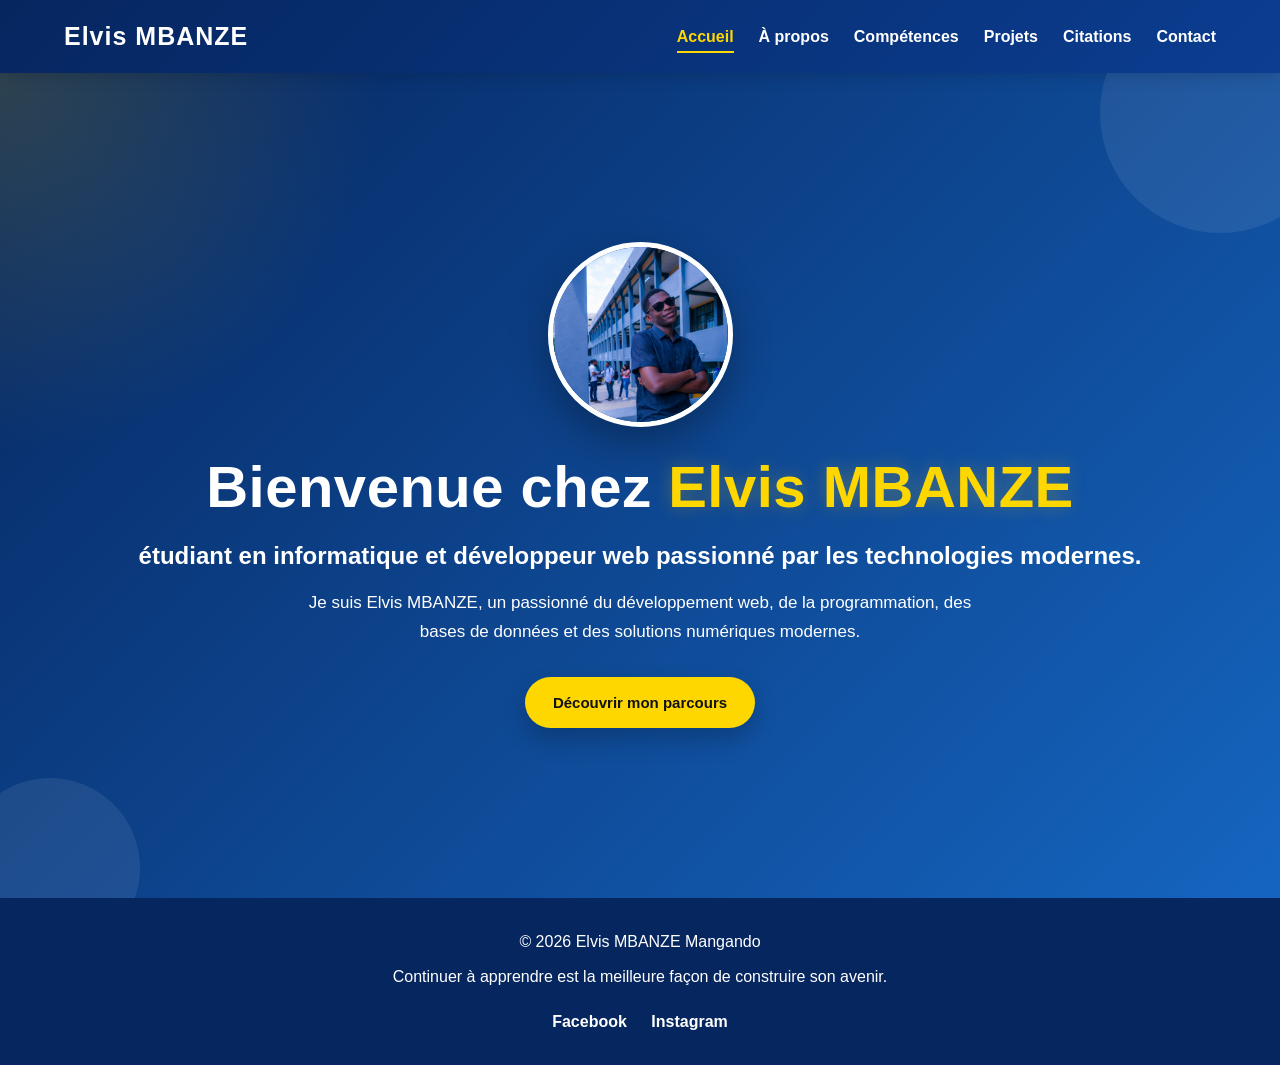
<file: index.html>
﻿<!DOCTYPE html>
<html lang="fr">

<head>
    <meta charset="UTF-8">
    <meta name="viewport" content="width=device-width, initial-scale=1.0">

    <title>Elvis MBANZE | Développeur Web &amp; Étudiant en Informatique</title>

    <meta name="description"
        content="Portfolio officiel d'Elvis MBANZE, étudiant passionné par l'informatique, le développement web, la programmation et les technologies modernes.">
    <meta name="keywords" content="Elvis MBANZE, Elvis MBANZE Mangando, développeur web, étudiant informatique, portfolio, HTML, CSS, JavaScript, MySQL, programmation">
    <meta name="author" content="Elvis MBANZE">
    <meta name="robots" content="index, follow, max-image-preview:large, max-snippet:-1, max-video-preview:-1">
    <link rel="canonical" href="https://mbanzeelvis2-a.github.io/elvis/">

    <link rel="alternate" href="https://mbanzeelvis2-a.github.io/elvis/" hreflang="fr" />
    <meta property="og:title" content="Elvis MBANZE | Développeur Web &amp; Étudiant en Informatique">
    <meta property="og:description" content="Découvrez le portfolio, les compétences et les projets d'Elvis MBANZE, passionné par l'informatique et le développement web.">
    <meta property="og:type" content="website">
    <meta property="og:url" content="https://mbanzeelvis2-a.github.io/elvis/">
    <meta property="og:image" content="https://mbanzeelvis2-a.github.io/elvis/image/photo.jpg">
    <meta property="og:locale" content="fr_FR">
    <meta property="og:site_name" content="Elvis MBANZE">
    <meta name="theme-color" content="#0b3d91">
    <!-- Favicon (logo dans Google) -->
<link rel="icon" href="image/photo.jpg" sizes="any">
<link rel="shortcut icon" href="image/photo.jpg">

        <script type="application/ld+json">
        {
            "@context": "https://schema.org",
            "@type": "Person",
            "name": "Elvis MBANZE",
            "alternateName": "Elvis MBANZE Mangando",
            "jobTitle": "Étudiant en informatique et développeur web",
            "description": "Étudiant passionné par le développement web, la programmation et les technologies modernes.",
            "url": "https://mbanzeelvis2-a.github.io/elvis/",
            "image": "https://mbanzeelvis2-a.github.io/elvis/image/photo.jpg",
            "knowsAbout": ["Développement web", "HTML", "CSS", "JavaScript", "MySQL", "Programmation"],
            "sameAs": [
                "https://www.facebook.com/ElMbnze",
                "https://www.instagram.com/elvis_mbanze"
            ]
        }
        </script>

        
        <script type="application/ld+json">
{
  "@context": "https://schema.org",
  "@type": "WebSite",
  "url": "https://mbanze10.github.io/Elvismbanze-site-web/",
  "name": "Elvis MBANZE Site officiel",
  "alternateName": "Elvis MBANZE"
}
</script>
<!-- Google tag (gtag.js) -->
<script async src="https://www.googletagmanager.com/gtag/js?id=G-LDVZD9HZGL"></script>
<script>
  window.dataLayer = window.dataLayer || [];
  function gtag(){dataLayer.push(arguments);}
  gtag('js', new Date());

  gtag('config', 'G-LDVZD9HZGL');
</script>

    <link rel="stylesheet" href="style.css">
</head>

<body>

    <!-- =========================
         BARRE DE PROGRESSION
    ========================== -->
    <div id="progress-bar"></div>


    <!-- =========================
         BOUTON RETOUR EN HAUT
    ========================== -->
    <button id="topbtn" aria-label="Retour en haut">↑</button>


    <!-- =========================
         MENU PRINCIPAL
    ========================== -->
    <header>

        <div class="logo">
            <h1>Elvis MBANZE</h1>
        </div>

        <!-- Menu hamburger pour téléphone -->
        <button id="menuToggle"
                class="menu-toggle"
                type="button"
                aria-label="Ouvrir le menu"
                aria-controls="mainNav"
                aria-expanded="false">
            ☰
        </button>

        <nav id="mainNav">

            <ul>

                <li>
                    <a href="#" data-section="accueil">Accueil</a>
                </li>

                <li>
                    <a href="#" data-section="apropos">À propos</a>
                </li>

                <li>
                    <a href="#" data-section="competences">Compétences</a>
                </li>

                <li>
                    <a href="#" data-section="projets">Projets</a>
                </li>

                <li>
                    <a href="#" data-section="reflexion">Citations</a>
                </li>

                <li>
                    <a href="#" data-section="contact">Contact</a>
                </li>

            </ul>

        </nav>

    </header>


    <!-- ==================================================
         CONTENU PRINCIPAL
    =================================================== -->

    <main>


        <!-- =========================
             ACCUEIL
        ========================== -->
        <section id="accueil" class="page-section hero active-section">

            <img
                src="image/photo.jpg"
                alt="Photo de Elvis MBANZE"
                class="photo-profil"
            >


            <h2>
                Bienvenue chez <span>Elvis MBANZE</span>
            </h2>

            <p class="hero-description">
                étudiant en informatique et développeur web passionné par les technologies modernes.
            </p>

            <p class="hero-text">
                Je suis Elvis MBANZE, un passionné du développement web, de la programmation, des bases de données et des solutions numériques modernes.
            </p>

            <button type="button"
                    class="btn"
                    data-section-button="apropos">
                Découvrir mon parcours
            </button>

        </section>



        <!-- =========================
             À PROPOS
        ========================== -->
        <section id="apropos" class="page-section">

            <div class="section-header">


                <h2>À propos de moi</h2>

            </div>


            <div class="content-card">
                <p>
                    Je m'appelle
                    <strong>Elvis MBANZE Mangando</strong>.
                </p>
                
                <p>
                    Étudiant passionné par l'informatique, je poursuis
                    chaque jour mon apprentissage afin d'améliorer mes
                    connaissances dans les domaines du développement web,
                    de la programmation, des bases de données et des
                    nouvelles technologies.
                </p>
                <p>
                    Mon objectif est de devenir un développeur compétent,
                    capable de créer des applications modernes, utiles
                    et performantes.
                </p>
                <p>
                    Malgré certaines difficultés, je n’arrête jamais
                    d’apprendre. Chaque jour où nous avons le souffle de
                    vie est une nouvelle occasion de progresser et de créer.
                </p>
                <p>
                    Je crois profondément que la persévérance, la discipline
                    et la curiosité ouvrent les portes des plus grandes
                    réussites.
                </p>
                <p>
                    « Les grandes réalisations commencent toujours
                    par la décision d’essayer. »
                </p>

                <p>
                    J’ai pris la décision de me concentrer et de travailler
                    avec rigueur afin de progresser dans le domaine du
                    développement informatique.
                    « Ce n’est pas la taille qui mène au sommet,
                    mais la persévérance. Même la fourmi, par la force
                    de ses efforts, finit par gravir la montagne. »
                </p>
                <p>
                    Je tiens à exprimer ma profonde gratitude à tout le
                    corps enseignant du <strong> COLLEGE NOTRE-DAME </strong>, pour la qualité
                    de leur formation, ainsi qu’à l’ancien préfet
                    Gabriel ILUKU qui nous a transmis la méthode d’étude
                    Pomodoro.
                </p>
                <p>
                    Je n’oublie pas non plus les enseignants du <strong>LYCEE HELENE DE CHAPPOTIN </strong>, où j’ai découvert les fondements
                    de l’informatique.
                </p>
                <p>
                    C’est grâce à Monsieur Barthélémy LUKA que ma passion
                    pour ce domaine s’est affirmée, et à Monsieur Daniel
                    KPAKPA que j’ai appris la rigueur et la discipline.
                </p>
                <p>
                    Mes pensées vont également à Monsieur José MADOKA,
                    Monsieur Israël TONGA et Monsieur Merdi MPETE,
                    dont l’enseignement reste gravé dans ma mémoire.
                </p>
                <p>
                    Enfin, je remercie ma famille pour son soutien quotidien.
                </p>
                <p>
                    À toutes celles et ceux qui visiteront ce site,
                    je vous dis merci et que Dieu vous bénisse.
                </p>


                <div class="download-box">
                    <p class="download-title">Documents disponibles</p>
                    <a href="doc.pdf/elvis doc.zip"
                       
                       class="download-item download-all"
                       download>
                        <span>📁</span>
                        <span>Télécharger tous les documents</span>
                    </a>
                </div>

            </div>

            <div class="apropos-gallery">
                <img src="image/photo1.png"
                     alt="Photo 1 de Elvis MBANZE">
                <img src="image/IMG-20260823-WA0008 copie.jpg"
                     alt="Photo 3 de Elvis MBANZE">
            </div>

           <video controls width="100%">
    <source src="doc.pdf/programmation.mp4" type="video/mp4">
    Votre navigateur ne prend pas en charge la vidéo.
</video>
        </section>


        <!-- =========================
             COMPÉTENCES
        ========================== -->
        <section id="competences" class="page-section">

            <div class="section-header">



                <h2>Mes compétences</h2>

                <p>
                    Cliquez sur une compétence pour découvrir
                    les informations correspondantes.
                </p>

            </div>


            <div class="skills-grid">


                <!-- HTML -->
                <button class="skill-card"
                        data-detail="html">

                    <span class="skill-icon">
                        &lt;/&gt;
                    </span>

                    <h3>HTML5</h3>

                    <p>
                        Structure des pages web
                    </p>

                </button>


                <!-- CSS -->
                <button class="skill-card"
                        data-detail="css">

                    <span class="skill-icon">
                        #
                    </span>

                    <h3>CSS3</h3>

                    <p>
                        Design et responsive
                    </p>

                </button>


                <!-- JAVASCRIPT -->
                <button class="skill-card"
                        data-detail="javascript">

                    <span class="skill-icon">
                        JS
                    </span>

                    <h3>JavaScript</h3>

                    <p>
                        Interactivité web
                    </p>

                </button>


                <!-- JAVA -->
                <button class="skill-card"
                        data-detail="java">

                    <span class="skill-icon">
                        J
                    </span>

                    <h3>Java</h3>

                    <p>
                        Programmation orientée objet
                    </p>

                </button>


                <!-- MYSQL -->
                <button class="skill-card"
                        data-detail="mysql">

                    <span class="skill-icon">
                        DB
                    </span>

                    <h3>MySQL</h3>

                    <p>
                        Bases de données
                    </p>

                </button>


                <!-- VISUAL BASIC -->
                <button class="skill-card"
                        data-detail="vb">

                    <span class="skill-icon">
                        VB
                    </span>

                    <h3>Visual Basic .NET</h3>

                    <p>
                        Applications de gestion
                    </p>

                </button>


                <!-- RÉSEAUX -->
                <button class="skill-card"
                        data-detail="reseau">

                    <span class="skill-icon">
                        NET
                    </span>

                    <h3>Réseaux</h3>

                    <p>
                        Administration réseau
                    </p>

                </button>


                <!-- PHOTOSHOP -->
                <button class="skill-card"
                        data-detail="photoshop">

                    <span class="skill-icon">
                        PS
                    </span>

                    <h3>Photoshop</h3>

                    <p>
                        Création graphique
                    </p>

                </button>


            </div>


            <!-- =========================
                 DÉTAIL DES COMPÉTENCES
            ========================== -->

            <div id="skillDetails"
                 class="detail-container">

                <button id="closeSkill"
                        type="button"
                        class="close-detail">
                    ×
                </button>

                <div id="skillDetailContent">
                    <!-- JavaScript insère le contenu ici -->
                </div>

            </div>

        </section>



        <!-- =========================
             PROJETS
        ========================== -->
        <section id="projets" class="page-section">

            <div class="section-header">


                <h2>Mes projets</h2>

                <p>
                    Découvrez quelques-uns de mes travaux
                    et domaines d'apprentissage.
                </p>

            </div>


            <div class="projects-grid">


                <button class="project-card"
                        data-detail="gestion">

                    <h3>
                        Application de Gestion
                    </h3>

                    <p>
                        Une application destinée à faciliter
                        la gestion des informations.
                    </p>

                    <span>
                        Voir les détails →
                    </span>

                </button>


                <button class="project-card"
                        data-detail="siteweb">

                    <h3>
                        Site Web Professionnel
                    </h3>

                    <p>
                        Développement d'un site web moderne
                        avec HTML, CSS et JavaScript.
                    </p>

                    <span>
                        Voir les détails →
                    </span>

                </button>


                <button class="project-card"
                        data-detail="database">

                    <h3>
                        Base de données
                    </h3>

                    <p>
                        Conception et gestion de bases
                        de données relationnelles avec MySQL.
                    </p>

                    <span>
                        Voir les détails →
                    </span>

                </button>


            </div>


            <!-- Détails des projets -->

            <div id="projectDetails"
                 class="detail-container">

                <button id="closeProject"
                        type="button"
                        class="close-detail">
                    ×
                </button>

                <div id="projectDetailContent">
                    <!-- JavaScript insère le contenu -->
                </div>

            </div>

        </section>



        <!-- =========================
             CITATIONS
        ========================== -->
        <section id="reflexion"
                 class="page-section">

            <div class="section-header">


                <h2>
                    Conseils intellectuels pour un avenir meilleur
                </h2>

            </div>


            <div class="quotes">

                <blockquote>
                    « Ne cesse jamais d’apprendre.
                    La connaissance est un outil puissant
                    pour façonner l’avenir. »
                </blockquote>

                <blockquote>
                    « Prends soin de ton esprit comme tu prends
                    soin de ton corps. »
                </blockquote>

                <blockquote>
                    « Accepte l’échec comme un pas vers la réussite. »
                </blockquote>

                <blockquote>
                    « Cherche à comprendre plutôt qu’à juger. »
                </blockquote>

            </div>

        </section>



        <!-- =========================
             GALERIE
        ========================== -->
        <section id="galerie"
                 class="page-section">

            <div class="section-header">

                <p class="sur-titre">
                    MON UNIVERS
                </p>

                <h2>Galerie</h2>

            </div>


            <div class="galerie">

                <img
                    src="image/photo1.png"
                    alt="Galerie Elvis MBANZE"
                >

                <img
                    src="image/IMG-20260823-WA0008 copie.jpg"
                    alt="Galerie Elvis MBANZE"
                >

            </div>


            <div class="audio-box">

                <h3>
                    Un moment audio
                </h3>

                <a href="image/Lumière de l'Espoir.mp3"
                   class="btn"
                   download>
                    Télécharger l'audio
                </a>

            </div>

        </section>



        <!-- =========================
             CONTACT
        ========================== -->
        <section id="contact"
                 class="page-section">

            <div class="section-header">

                <p class="sur-titre">
                    RESTONS EN CONTACT
                </p>

                <h2>Contact</h2>

                <p>
                    Vous pouvez contacter Elvis MBANZE pour discuter de projets web, de programmation, de collaboration ou de conseils numériques.
                </p>

            </div>


            <form id="contactForm">

                <label for="nom">
                    Nom
                </label>

                <input
                    id="nom"
                    type="text"
                    placeholder="Votre nom"
                    required
                >


                <label for="email">
                    Adresse e-mail
                </label>

                <input
                    id="email"
                    type="email"
                    placeholder="Votre email"
                    required
                >


                <label for="message">
                    Message
                </label>

                <textarea
                    id="message"
                    placeholder="Votre message"
                    required
                ></textarea>


                <button type="submit">
                    Envoyer
                </button>

            </form>

        </section>

    </main>



    <!-- =========================
         FOOTER
    ========================== -->
    <footer>

        <p>
            © 2026 Elvis MBANZE Mangando
        </p>

        <p>
            Continuer à apprendre est la meilleure façon
            de construire son avenir.
        </p>

        <div class="social">

            <a href="https://www.facebook.com/ElMbnze"
               target="_blank"
               rel="noopener noreferrer">
                Facebook
            </a>

            <a href="https://www.instagram.com/elvis_mbanze"
               target="_blank"
               rel="noopener noreferrer">
                Instagram
            </a>

        </div>

    </footer>


    <!-- JavaScript -->
    <script src="script.js"></script>

</body>

</html>
</file>
<file: style.css>
﻿/* =========================================================
   SITE WEB ELVIS MBANZE
   DESIGN PROFESSIONNEL ET RESPONSIVE
========================================================= */


/* =========================================================
   RÉINITIALISATION
========================================================= */

* {
    margin: 0;
    padding: 0;
    box-sizing: border-box;
}

button {
    font: inherit;
}


/* =========================================================
   VARIABLES
========================================================= */

:root {

    --bleu: #0b3d91;
    --bleu-clair: #1565c0;
    --bleu-fonce: #06265f;

    --jaune: #ffd700;

    --blanc: #ffffff;

    --fond: #f4f7fa;

    --texte: #333333;

    --gris: #6b7280;

    --ombre:
        0 10px 30px rgba(0, 0, 0, 0.10);

}


/* =========================================================
   BODY
========================================================= */

body {

    font-family:
        Arial,
        Helvetica,
        sans-serif;

    background: var(--fond);

    color: var(--texte);

    line-height: 1.7;

    min-height: 100vh;
}


/* =========================================================
   BARRE DE PROGRESSION
========================================================= */

#progress-bar {

    position: fixed;

    top: 0;
    left: 0;

    width: 0;

    height: 4px;

    background: var(--jaune);

    z-index: 10000;
}


/* =========================================================
   HEADER
========================================================= */

header {

    background:
        linear-gradient(
            135deg,
            var(--bleu-fonce),
            var(--bleu)
        );

    color: var(--blanc);

    display: flex;

    align-items: center;

    justify-content: space-between;

    padding:
        15px
        5%;

    position: sticky;

    top: 0;

    z-index: 9999;

    box-shadow:
        0 3px 15px rgba(0, 0, 0, 0.15);
}


/* =========================================================
   LOGO
========================================================= */

.logo h1 {

    font-size: 25px;

    letter-spacing: 1px;
}


/* =========================================================
   MENU
========================================================= */

nav ul {

    list-style: none;

    display: flex;

    align-items: center;

    gap: 25px;
}


nav a {

    color: var(--blanc);

    text-decoration: none;

    font-weight: bold;

    position: relative;

    padding: 8px 0;

    transition: 0.3s;
}


nav a::after {

    content: "";

    position: absolute;

    left: 0;

    bottom: 0;

    width: 0;

    height: 2px;

    background: var(--jaune);

    transition: 0.3s;
}


nav a:hover::after {

    width: 100%;
}

nav a.active {

    color: var(--jaune);
}

nav a.active::after {

    width: 100%;
}

nav a:hover {

    color: var(--jaune);
}


/* =========================================================
   BOUTON HAMBURGER
========================================================= */

.menu-toggle {

    display: none;

    background: transparent;

    border: none;

    color: var(--blanc);

    font-size: 32px;

    cursor: pointer;

    padding: 5px;

}


/* =========================================================
   SECTIONS
========================================================= */

.page-section {

    display: none;

    max-width: 1200px;

    margin: 0 auto;

    padding:
        80px 7%;

    min-height: calc(100vh - 80px);

}


/* Section active */

.page-section.active-section {

    display: block;

    animation:
        apparition
        0.5s
        ease;
}


/* =========================================================
   ANIMATION
========================================================= */

@keyframes apparition {

    from {

        opacity: 0;

        transform:
            translateY(20px);

    }

    to {

        opacity: 1;

        transform:
            translateY(0);

    }

}


/* =========================================================
   ACCUEIL
========================================================= */

.hero {

    max-width: none;

    text-align: center;

    color: var(--blanc);

    background:
        radial-gradient(circle at top left, rgba(255,215,0,0.16), transparent 25%),
        linear-gradient(135deg, var(--bleu-fonce), var(--bleu-clair));

    margin: 0;

    width: 100%;

    display: none;

    flex-direction: column;

    align-items: center;

    justify-content: center;
    min-height: calc(100vh - 75px);
    position: relative;
    overflow: hidden;

}

.hero::before,
.hero::after {
    content: "";
    position: absolute;
    border-radius: 50%;
    background: rgba(255,255,255,0.08);
    animation: floatOrb 8s ease-in-out infinite;
}

.hero::before {
    width: 240px;
    height: 240px;
    top: -80px;
    right: -60px;
}

.hero::after {
    width: 180px;
    height: 180px;
    bottom: -60px;
    left: -40px;
    animation-delay: 2s;
}

.hero.active-section {

    display: flex;
}


.hero h2 {

    font-size: clamp(32px, 6vw, 58px);
    margin-bottom: 15px;
    line-height: 1.2;
    letter-spacing: 0.5px;
    animation: fadeUp 0.8s ease both;
}


.hero h2 span {

    color: var(--jaune);
    text-shadow: 0 0 18px rgba(255,215,0,0.25);
}


.hero-description {

    font-size: 24px;
    font-weight: bold;
    margin-bottom: 12px;
    animation: fadeUp 1s ease both 0.15s;
}


.hero-text {

    max-width: 680px;
    font-size: 17px;
    margin-bottom: 30px;
    opacity: 0.95;
    animation: fadeUp 1s ease both 0.3s;
}

.hero .btn {
    animation: fadeUp 1s ease both 0.45s;
    box-shadow: 0 12px 24px rgba(0,0,0,0.2);
}

@keyframes fadeUp {
    from {
        opacity: 0;
        transform: translateY(25px);
    }
    to {
        opacity: 1;
        transform: translateY(0);
    }
}

@keyframes floatOrb {
    0%, 100% {
        transform: translateY(0) scale(1);
    }
    50% {
        transform: translateY(-20px) scale(1.05);
    }
}


.sur-titre {

    color: var(--bleu);

    font-size: 13px;

    font-weight: bold;

    letter-spacing: 2px;

    margin-bottom: 10px;
}


.hero .sur-titre {

    color: var(--jaune);
}


/* =========================================================
   PHOTO DE PROFIL
========================================================= */

.photo-profil {

    width: 185px;

    height: 185px;

    border-radius: 50%;

    object-fit: cover;

    border: 5px solid var(--blanc);

    margin-bottom: 25px;

    box-shadow: 0 16px 40px rgba(0, 0, 0, 0.30);
    animation: zoomIn 0.9s ease both;
}

@keyframes zoomIn {
    from {
        opacity: 0;
        transform: scale(0.92);
    }
    to {
        opacity: 1;
        transform: scale(1);
    }
}


/* =========================================================
   BOUTONS
========================================================= */

.btn {

    display: inline-block;

    background: var(--jaune);

    color: #111111;

    text-decoration: none;

    border: none;

    padding:
        13px 28px;

    border-radius: 30px;

    font-weight: bold;

    cursor: pointer;

    transition: 0.3s;

    font-size: 15px;
}


.btn:hover {

    transform:
        translateY(-3px);

    background:
        var(--blanc);

    box-shadow:
        0 8px 20px
        rgba(0, 0, 0, 0.15);
}


/* =========================================================
   TITRES DE SECTION
========================================================= */

.section-header {

    text-align: center;

    margin-bottom: 45px;
}


.section-header h2 {

    color: var(--bleu);

    font-size:
        clamp(30px, 5vw, 42px);

    margin-bottom: 15px;
}


.section-header > p:not(.sur-titre) {

    color: var(--gris);

    max-width: 700px;

    margin: auto;
}


/* =========================================================
   CONTENU À PROPOS
========================================================= */

.content-card {

    background: var(--blanc);

    padding: 40px;

    border-radius: 18px;

    box-shadow: var(--ombre);
}


.content-card p {

    margin-bottom: 20px;
}


.content-card strong {

    color: var(--bleu);
}

.download-box {
    margin-top: 28px;
    padding: 20px;
    border-radius: 16px;
    background: linear-gradient(135deg, #eef5ff, #f8fbff);
    border: 1px solid #dce8ff;
}

.download-title {
    font-weight: 700;
    color: var(--bleu-fonce);
    margin-bottom: 14px;
}

.download-item {
    display: inline-flex;
    align-items: center;
    gap: 10px;
    padding: 14px 18px;
    border-radius: 999px;
    background: var(--bleu);
    color: var(--blanc);
    text-decoration: none;
    font-weight: 700;
    box-shadow: 0 8px 18px rgba(11, 61, 145, 0.2);
    transition: transform 0.2s ease, box-shadow 0.2s ease;
}

.download-item:hover {
    transform: translateY(-2px);
    box-shadow: 0 12px 24px rgba(11, 61, 145, 0.25);
}

.apropos-gallery {

    display: grid;

    grid-template-columns: repeat(2, minmax(0, 1fr));

    gap: 18px;

    margin-top: 30px;

}

.apropos-gallery img {

    width: 100%;

    height: auto;

    max-height: 320px;

    object-fit: contain;

    border-radius: 15px;

    box-shadow: var(--ombre);

    background: #f4f6fb;

    display: block;

}

@media (max-width: 768px) {

    .apropos-gallery {

        grid-template-columns: 1fr;

        gap: 14px;

    }

    .apropos-gallery img {

        max-height: 260px;

    }

}


/* =========================================================
   CITATIONS DANS À PROPOS
========================================================= */

blockquote {

    background: #eef4ff;

    border-left:
        5px solid var(--bleu);

    padding: 20px 25px;

    margin:
        25px 0;

    font-style: italic;

    color: #26364d;

    border-radius:
        0 10px 10px 0;
}


/* =========================================================
   COMPÉTENCES
========================================================= */

.skills-grid {

    display: grid;

    grid-template-columns:
        repeat(
            auto-fit,
            minmax(220px, 1fr)
        );

    gap: 20px;
}


.skill-card {

    background: var(--blanc);

    border: none;

    border-radius: 15px;

    padding: 28px 20px;

    text-align: center;

    cursor: pointer;

    box-shadow: var(--ombre);

    transition:
        transform 0.3s,
        box-shadow 0.3s;

    color: var(--texte);

    font-family: inherit;
}


.skill-card:hover {

    transform:
        translateY(-7px);

    box-shadow:
        0 15px 35px
        rgba(11, 61, 145, 0.18);
}


.skill-icon {

    display: flex;

    align-items: center;

    justify-content: center;

    width: 60px;

    height: 60px;

    margin:
        0 auto 15px;

    border-radius: 50%;

    background:
        #e8f0ff;

    color: var(--bleu);

    font-weight: bold;

    font-size: 18px;
}


.skill-card h3 {

    margin-bottom: 8px;

    color: var(--bleu);
}


.skill-card p {

    color: var(--gris);

    font-size: 14px;
}


/* =========================================================
   DÉTAILS
========================================================= */

.detail-container {

    display: none;

    position: relative;

    background: var(--blanc);

    margin-top: 35px;

    padding: 35px;

    border-radius: 18px;

    box-shadow: var(--ombre);

    animation:
        apparition
        0.4s
        ease;
}


.detail-container.show {

    display: block;
}


.detail-container h3 {

    color: var(--bleu);

    font-size: 30px;

    margin-bottom: 15px;
}


.detail-container ul {

    margin:
        15px 0 20px 25px;
}


.close-detail {

    position: absolute;

    right: 15px;

    top: 12px;

    width: 40px;

    height: 40px;

    border: none;

    border-radius: 50%;

    background:
        #edf2f7;

    color: #333;

    font-size: 25px;

    cursor: pointer;
}


.close-detail:hover {

    background:
        #dbe5f5;
}


/* =========================================================
   PROJETS
========================================================= */

.projects-grid {

    display: grid;

    grid-template-columns:
        repeat(
            auto-fit,
            minmax(250px, 1fr)
        );

    gap: 25px;
}


.project-card {

    text-align: left;

    background: var(--blanc);

    border: none;

    border-radius: 15px;

    padding: 30px;

    cursor: pointer;

    box-shadow: var(--ombre);

    transition: 0.3s;

    font-family: inherit;

    color: var(--texte);
}


.project-card:hover {

    transform:
        translateY(-7px);

    box-shadow:
        0 15px 35px
        rgba(11, 61, 145, 0.18);
}


.project-card h3 {

    color: var(--bleu);

    margin-bottom: 12px;
}


.project-card p {

    color: var(--gris);

    margin-bottom: 20px;
}


.project-card span {

    color: var(--bleu);

    font-weight: bold;
}


/* =========================================================
   CITATIONS
========================================================= */

.quotes blockquote {

    background: var(--blanc);

    border-left:
        5px solid var(--bleu);

    border-radius: 10px;

    box-shadow: var(--ombre);

    margin:
        20px 0;

    padding: 25px;

}


/* =========================================================
   GALERIE
========================================================= */

.galerie {

    display: grid;

    grid-template-columns:
        repeat(
            auto-fit,
            minmax(220px, 1fr)
        );

    gap: 25px;
}


.galerie img {

    width: 100%;

    max-width: 100%;

    height: 280px;

    object-fit: cover;

    border-radius: 15px;

    box-shadow: var(--ombre);

    transition: 0.3s;
}


.galerie img:hover {

    transform:
        scale(1.03);
}


.audio-box {

    text-align: center;

    margin-top: 35px;

    padding: 30px;

    background: var(--blanc);

    border-radius: 15px;

    box-shadow: var(--ombre);
}


.audio-box h3 {

    margin-bottom: 20px;

    color: var(--bleu);
}


/* =========================================================
   FORMULAIRE
========================================================= */

form {

    max-width: 650px;

    margin: auto;

    background: var(--blanc);

    padding: 35px;

    border-radius: 18px;

    box-shadow: var(--ombre);
}


form label {

    display: block;

    font-weight: bold;

    color: var(--bleu);

    margin-bottom: 7px;
}


input,
textarea {

    width: 100%;

    padding: 14px;

    margin-bottom: 20px;

    border:
        1px solid #d0d7e2;

    border-radius: 8px;

    font-family: inherit;

    font-size: 16px;

    outline: none;

    transition: 0.3s;
}


input:focus,
textarea:focus {

    border-color:
        var(--bleu);

    box-shadow:
        0 0 0 3px
        rgba(11, 61, 145, 0.10);
}


textarea {

    min-height: 160px;

    resize: vertical;
}


form button {

    width: 100%;

    background: var(--bleu);

    color: var(--blanc);

    border: none;

    padding: 14px;

    border-radius: 8px;

    font-size: 17px;

    font-weight: bold;

    cursor: pointer;

    transition: 0.3s;
}


form button:hover {

    background:
        var(--bleu-clair);
}


/* =========================================================
   FOOTER
========================================================= */

footer {

    background:
        var(--bleu-fonce);

    color: var(--blanc);

    text-align: center;

    padding: 30px 20px;

    margin-top: 0;
}


footer p {

    margin-bottom: 8px;
}


.social {

    margin-top: 18px;
}


.social a {

    color: var(--blanc);

    text-decoration: none;

    margin: 0 10px;

    font-weight: bold;
}


.social a:hover {

    color: var(--jaune);
}


/* =========================================================
   BOUTON RETOUR EN HAUT
========================================================= */

#topbtn {

    position: fixed;

    right: 20px;

    bottom: 20px;

    display: none;

    width: 45px;

    height: 45px;

    border: none;

    border-radius: 50%;

    background:
        var(--bleu);

    color: var(--blanc);

    font-size: 20px;

    cursor: pointer;

    z-index: 5000;

    box-shadow:
        0 5px 15px
        rgba(0, 0, 0, 0.2);
}


#topbtn:hover {

    background:
        var(--bleu-clair);
}


/* =========================================================
   RESPONSIVE — TABLETTE ET TÉLÉPHONE
========================================================= */

@media (max-width: 768px) {


    header {

        padding:
            12px 18px;

        flex-wrap: wrap;

    }


    .logo h1 {

        font-size: 21px;

    }


    .menu-toggle {

        display: block;

    }


    nav {

        display: none;

        width: 100%;

    }


    nav.open {

        display: block;

    }


    nav ul {

        flex-direction: column;

        gap: 0;

        padding-top: 15px;

    }


    nav ul li {

        width: 100%;

        text-align: center;

        margin: 0;

    }


    nav ul li a {

        display: block;

        padding: 12px;

    }


    .page-section {

        padding:
            55px 18px;

    }


    .hero {

        padding:
            60px 20px;

    }


    .hero h2 {

        font-size: 32px;

    }


    .hero-description {

        font-size: 19px;

    }


    .hero-text {

        font-size: 15px;

    }


    .photo-profil {

        width: 145px;

        height: 145px;

    }


    .content-card {

        padding: 25px 20px;

    }


    .detail-container {

        padding:
            30px 20px;

    }


    .detail-container h3 {

        font-size: 25px;

    }


    form {

        padding: 25px 18px;

    }


    .galerie img {

        height: 230px;

    }

}


/* =========================================================
   PETIT TÉLÉPHONE
========================================================= */

@media (max-width: 480px) {


    .logo h1 {

        font-size: 18px;

    }


    .menu-toggle {

        font-size: 28px;

    }


    .hero h2 {

        font-size: 27px;

    }


    .hero-description {

        font-size: 17px;

    }


    .section-header h2 {

        font-size: 28px;

    }


    .photo-profil {

        width: 125px;

        height: 125px;

    }


    .skill-card {

        padding: 22px 15px;

    }


    .galerie img {

        height: 200px;

    }


}
</file>
